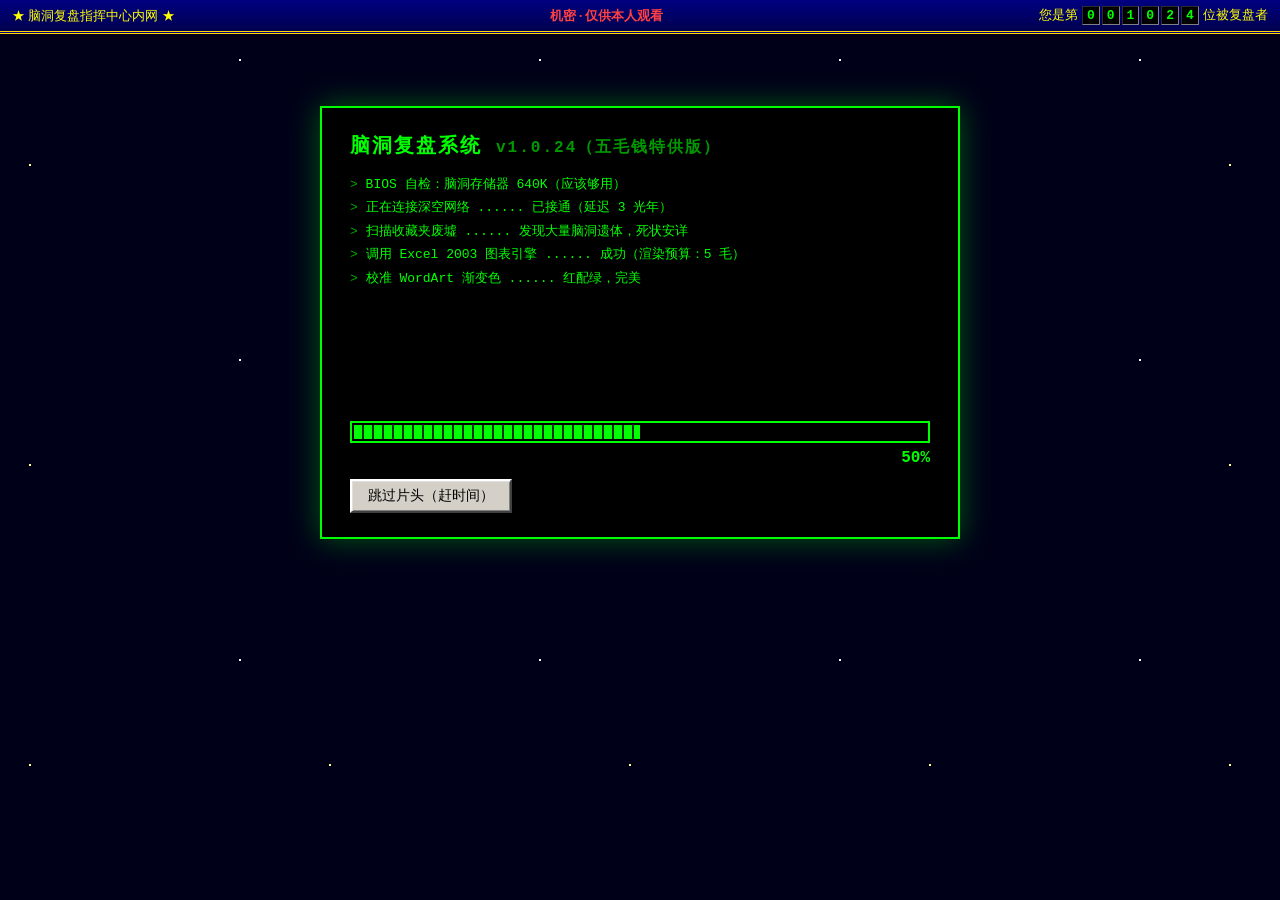
<file: index.html>
<!DOCTYPE html>
<html lang="zh-CN">
<head>
<meta charset="UTF-8">
<meta name="viewport" content="width=device-width, initial-scale=1.0">
<title>脑洞复盘指挥中心【严肃复盘 请勿笑场】</title>
<link rel="icon" href="data:image/svg+xml,<svg xmlns='http://www.w3.org/2000/svg' viewBox='0 0 100 100'><text y='.9em' font-size='90'>🧠</text></svg>">
<link rel="stylesheet" href="css/style.css">
</head>
<body>

<!-- 顶部装饰条 -->
<div class="topbar">
  <span>★ 脑洞复盘指挥中心内网 ★</span>
  <span class="blink">机密 · 仅供本人观看</span>
  <span>您是第 <b class="digit">0</b><b class="digit">0</b><b class="digit">1</b><b class="digit">0</b><b class="digit">2</b><b class="digit">4</b> 位被复盘者</span>
</div>

<!-- ========== 画面一：假正经 Loading ========== -->
<section id="screen-loading" class="screen active">
  <div class="loadbox">
    <div class="load-title">脑洞复盘系统 <span class="dim">v1.0.24（五毛钱特供版）</span></div>
    <div id="load-log" class="load-log"></div>
    <div class="loadbar"><i id="loadbar-fill"></i></div>
    <div id="load-pct" class="load-pct">0%</div>
    <button id="btn-enter" class="btn98 btn-big hidden">进 入 复 盘（严肃）</button>
    <button id="btn-skip" class="btn98 btn-skip">跳过片头（赶时间）</button>
  </div>
</section>

<!-- ========== 画面二：登记窗口（Win2003 风） ========== -->
<section id="screen-form" class="screen">
  <div class="window98">
    <div class="win-title">
      <span>脑洞复盘登记表.exe — 组织已经掌握你的收藏夹</span>
      <span class="win-btns"><i>▁</i><i>□</i><i>✕</i></span>
    </div>
    <div class="win-body">
      <p class="form-tip">请如实填写。隐瞒脑洞死亡事实的，从严处理（并不会）。</p>
      <div class="field">
        <label>姓　名：</label>
        <input id="in-nick" class="in98" maxlength="12" placeholder="请输入昵称（反正也没人看）">
      </div>
      <div id="questions"></div>
      <div id="form-warn" class="form-warn hidden"></div>
      <div class="form-actions">
        <button id="btn-start" class="btn98 btn-big">提交并启动复盘程序</button>
      </div>
      <p class="form-note">※ 提交即代表你承认收藏夹里那 400 多个脑洞「改天再看」。</p>
    </div>
  </div>
</section>

<!-- ========== 画面三：复盘报告（7 页） ========== -->
<section id="screen-report" class="screen">
  <div id="report-pages">

    <!-- 第1页 封面（红头文件） -->
    <div class="page paper">
      <div class="redhead">脑洞复盘指挥中心文件</div>
      <div class="docno">脑复字〔2026〕第 1024 号</div>
      <hr class="redline">
      <h1 class="cover-title">关于 <span data-nick></span> 同志<br>脑洞大规模死亡事件的<br>复 盘 报 告</h1>
      <div class="cover-meta">
        <p>主　送：<span data-nick></span> 同志本人及其收藏夹</p>
        <p>抄　送：各大 flag 遗址、各「改天一定」案卷保管处</p>
        <p>密　级：机密 · 看完必须假装反思</p>
      </div>
      <p class="cover-body">经查，你名下收藏夹内发现大量脑洞遗体，死状安详，现场无任何抢救痕迹。为严肃纪律、端正收藏态度，特开展本次复盘。请你摆正心态，逐页阅读，并在阅读过程中保持沉重（五毛钱特效将帮助你保持）。</p>
      <div class="cover-sign">
        <canvas id="stamp-cover" width="200" height="200" class="stamp"></canvas>
        <p>脑洞复盘指挥中心</p>
        <p id="cover-date"></p>
      </div>
      <div class="sparkle s1">✨</div>
      <div class="sparkle s2">✨</div>
    </div>

    <!-- 第2页 航天监控大屏 -->
    <div class="page page-screen">
      <div class="ms-wrap">
        <div class="ms-head">
          <div class="ms-logo">▲ 脑洞航天局 · 任务控制中心</div>
          <div class="ms-clock">MCT <span id="ms-clock">--:--:--</span></div>
          <div class="ms-head-right">
            <span class="ms-online"><i class="ms-lamp g"></i>系统在线（假装）</span>
            <button id="sw-crt" class="rocker" title="切换监控画质"><i></i>CRT 画质</button>
          </div>
        </div>

        <div class="ms-grid">
          <div class="panel p-rate">
            <div class="p-title">脑洞存活率 · 实时监测</div>
            <div class="big-rate"><span id="ms-rate">0.00</span><small>%</small></div>
            <div class="p-sub blink">▼ 持续下跌中，抢救意义不大</div>
          </div>
          <div class="panel p-counts">
            <div class="p-title">在轨 / 失联统计</div>
            <div class="count-row"><span>累计发射（收藏）</span><b id="ms-collect">-</b></div>
            <div class="count-row"><span>在轨（存活）</span><b id="ms-alive" class="cg">-</b></div>
            <div class="count-row"><span>已失联</span><b id="ms-lost" class="cr">-</b></div>
            <div class="count-row"><span>抢救成功</span><b class="cr">0</b></div>
          </div>
          <div class="panel p-alert" id="panel-alert" title="点击查看通缉令">
            <div class="p-title">实时告警 · 脑洞失联播报</div>
            <ul id="ms-alerts" class="ms-alerts"></ul>
          </div>
          <div class="panel p-wall">
            <div class="p-title">脑洞状态灯墙（点击红灯查看墓志铭）</div>
            <div id="ms-wall" class="ms-wall"></div>
            <div class="wall-legend">
              <span><i class="ms-lamp g"></i>在轨</span>
              <span><i class="ms-lamp r"></i>失联</span>
              <span><i class="ms-lamp y"></i>抢救中（并没有）</span>
            </div>
          </div>
          <div class="panel p-trend">
            <div class="p-title">存活率走势 · 实时（没救）</div>
            <canvas id="ms-trend" width="460" height="180"></canvas>
          </div>
          <div class="panel p-gauge">
            <div class="p-title">收藏欲望指数</div>
            <canvas id="ms-gauge" width="240" height="170"></canvas>
          </div>
          <div class="panel p-health" id="panel-health" title="点击调取体检报告">
            <div class="p-title">宇航员健康监测 <span class="dim">（机密）</span></div>
            <div class="health-row">脑洞体温 <b class="cr">0℃</b></div>
            <div class="health-row">执行心率 <b class="cr">3 次/年</b></div>
            <div class="health-row">收藏血压 <b class="cg">98/98</b></div>
            <div class="p-sub">※ 点击面板调阅完整体检报告（需权限，其实不需要）</div>
          </div>
        </div>

        <div class="ms-foot">
          <span>深空网络延迟：3 光年（正常）</span>
          <span>特效预算剩余：¥0.50</span>
          <span>值班操作员：<span data-nick></span></span>
          <span class="blink cr">WARNING：本中心 24 小时无人值守</span>
        </div>
      </div>
    </div>

    <!-- 第3页 数据总览 -->
    <div class="page paper">
      <div class="page-head"><span class="wordart">数 据 总 览</span></div>
      <div class="stat-grid">
        <div class="stat">累计收藏脑洞<b id="st-collect">-</b>个</div>
        <div class="stat">实际开工<b id="st-started">-</b>个</div>
        <div class="stat">目前存活<b id="st-alive">-</b>个</div>
        <div class="stat">脑洞存活率<b id="st-rate">-</b>%</div>
        <div class="stat">最早文物距今<b id="st-days">-</b>天</div>
        <div class="stat">「改天」使用次数<b id="st-gaitian">-</b>次</div>
      </div>
      <div class="excel-caption">Microsoft Excel - 脑洞生命周期.xls <span class="dim">（兼容模式）</span></div>
      <div class="excel-frame"><canvas id="chart-life" width="520" height="340"></canvas></div>
      <p class="caption">图 1　脑洞生命周期漏斗（Excel 2003 渲染引擎 · 斥资五毛）</p>
      <p class="comment">点评：漏斗下端收窄明显，符合「收藏即终点」的普遍规律。</p>
      <div class="excel-caption">Microsoft Excel - 脑洞成分分析.xls <span class="dim">（兼容模式）</span></div>
      <div class="excel-frame"><canvas id="chart-radar" width="520" height="360"></canvas></div>
      <p class="caption">图 1-2　脑洞成分雷达图（五角星限定 · 执行力那一格小得可怜）</p>
    </div>

    <!-- 第3页 死因分析 -->
    <div class="page paper">
      <div class="page-head"><span class="wordart">死 因 分 析</span></div>
      <div class="excel-caption">Microsoft Excel - 脑洞死因鉴定.xls <span class="dim">（兼容模式）</span></div>
      <div class="excel-frame"><canvas id="chart-cause" width="560" height="340"></canvas></div>
      <p class="caption">图 2　脑洞死因构成（3D 饼图 · 饼是立体的，态度是端正的）</p>
      <div class="verdict">
        <div class="verdict-title">死 因 鉴 定 书</div>
        <p>编　　号：脑鉴〔2026〕第 <span id="vd-no"></span> 号</p>
        <p>被鉴定人：<span data-nick></span> 同志</p>
        <p>主 死 因：<span id="vd-main"></span></p>
        <p>收藏心态：<span id="vd-mind"></span></p>
        <p>最久文物：<span id="vd-relic"></span></p>
        <p class="verdict-end">鉴定结论：<b>死 得 不 冤 。</b></p>
        <canvas id="stamp-verdict" width="160" height="160" class="stamp stamp-sm"></canvas>
      </div>
    </div>

    <!-- 第4页 病程回顾 -->
    <div class="page paper">
      <div class="page-head"><span class="wordart">病 程 回 顾</span></div>
      <marquee class="mq" scrollamount="6" id="mq-timeline"></marquee>
      <table class="tbl" id="tbl-timeline">
        <thead><tr><th>时间</th><th>事件</th><th>备注</th><th>状态</th></tr></thead>
        <tbody></tbody>
      </table>
      <div class="sick-row">
        <div class="rescue">
          抢 救 记 录 ：<b class="blink red">无。（一次都没有）</b>
        </div>
        <div class="lastwords-box">
          <div class="lw-title">脑洞生前留言</div>
          <marquee direction="up" height="96" scrollamount="2" class="lw">
            「等我火了你就知道了」<br><br>「这个真的有用」<br><br>「先马，周末必看」<br><br>「这次不一样」<br><br>「我不怪你」
          </marquee>
        </div>
      </div>
      <p class="comment">点评：病程发展平稳，从「这次一定」到「下次再说」，全程无反抗。</p>
    </div>

    <!-- 第5页 横向对比 -->
    <div class="page paper">
      <div class="page-head"><span class="wordart">横 向 对 比</span></div>
      <div class="excel-caption">Microsoft Excel - 全国脑洞普查数据.xls <span class="dim">（兼容模式）</span></div>
      <div class="excel-frame"><canvas id="chart-vs" width="520" height="340"></canvas></div>
      <p class="caption">图 3　收藏数量对比（单位：个 / 全国数据来源：指挥中心拍脑袋办公室）</p>
      <div class="vs-text" id="vs-text"></div>
    </div>

    <!-- 第6页 复盘结论 -->
    <div class="page paper page-concl">
      <div class="page-head"><span class="wordart">复 盘 结 论</span></div>
      <div class="concl">
        <p>一、经全面复盘，<span data-nick></span> 同志的脑洞死因高度一致：<b>死于被收藏得太好</b>。收藏动作完成的一刻，脑洞同时失去了被实现的机会。</p>
        <p>二、收藏夹不是陵园，flag 不是装饰品，「改天」不是历法单位。</p>
        <p>三、综合评定：<span data-nick></span> 同志荣获 <b id="concl-persona" class="red"></b> 称号。</p>
      </div>
      <div class="mbti-card">
        <div class="m-title">收 藏 家 M B T I 鉴 定</div>
        <div class="mbti-code" id="mbti-code">----</div>
        <div class="mbti-desc" id="mbti-desc"></div>
      </div>
      <div class="measures">
        <div class="m-title">整 改 措 施</div>
        <ol id="ol-measures"></ol>
      </div>
      <div class="go-award">
        <button id="btn-go-award" class="btn98 btn-big">前 往 领 奖（金光闪闪）</button>
      </div>
    </div>

    <!-- 第7页 奖状 -->
    <div class="page paper award-page">
      <div class="page-head"><span class="wordart rainbow">颁 奖 现 场</span></div>
      <marquee class="mq" scrollamount="5">★ 锣鼓喧天 鞭炮齐鸣 红旗招展 人山人海（以上均为五毛钱特效）★</marquee>
      <canvas id="award-canvas" width="960" height="680" class="award-canvas"></canvas>
      <div class="award-actions">
        <button id="btn-download" class="btn98 btn-big">下载奖状 PNG</button>
        <button id="btn-copy" class="btn98 btn-big">复制分享文案</button>
        <button id="btn-restart" class="btn98 btn-big">重新复盘（换个昵称再来）</button>
      </div>
      <p class="form-note">※ 手机端建议点「下载奖状 PNG」；若浏览器只在新页面打开图片，可长按该图片保存。本奖状由五毛钱特效渲染引擎倾力打造，不作报销凭证。</p>
    </div>

  </div>

  <!-- 翻页导航 -->
  <div class="navbar">
    <button id="btn-prev" class="btn98">◀ 上一页</button>
    <span id="page-ind" class="page-ind">1 / 7</span>
    <button id="btn-next" class="btn98">下一页 ▶</button>
  </div>
</section>

<!-- 底部跑马灯 -->
<footer id="foot-wrap" class="hidden">
  <marquee id="foot-jokes" scrollamount="4"></marquee>
  <div class="rainbow-bar"></div>
  <div class="foot-note">本站最佳浏览环境：IE 6.0 · 1024×768 · 拨号上网 ｜ 脑洞复盘指挥中心 荣誉出品</div>
</footer>

<!-- CRT 画质层（默认关闭，拨杆开启） -->
<div id="crt-layer" class="hidden"></div>

<!-- ========== 隐藏控制台（Konami / 连击 Logo 召唤） ========== -->
<div id="console-mask" class="egg-mask hidden">
  <div class="window98 console-win">
    <div class="win-title">
      <span>隐藏控制台.exe — 你怎么找到这的？！</span>
      <span class="win-btns"><i>▁</i><i>□</i><i id="console-x">✕</i></span>
    </div>
    <div class="win-body">
      <p class="form-tip">机密模块一览。组织不承认本窗口的存在。</p>
      <div class="console-btns">
        <button class="btn98" data-egg="health">🩺 脑洞体检报告单</button>
        <button class="btn98" data-egg="wanted">🚨 通缉令：下一个脑洞</button>
        <button class="btn98" data-egg="rpg">⚔ RPG 角色面板</button>
      </div>
      <div class="console-toggles">
        <button id="sw-crt2" class="rocker"><i></i>CRT 画质</button>
        <button id="sw-sfx" class="rocker on"><i></i>音效</button>
      </div>
      <p class="form-note">※ 本控制台由 Konami 秘籍赞助播出（↑↑↓↓←→←→BA）。</p>
    </div>
  </div>
</div>

<!-- ========== 彩蛋一：体检报告单 ========== -->
<div id="egg-health" class="egg-mask hidden">
  <div class="paper egg-paper">
    <div class="page-head"><span class="wordart">体 检 报 告</span></div>
    <p class="egg-meta">姓　名：<span data-nick></span>　　性　别：不详　　收藏龄：<span id="hl-days">-</span> 天</p>
    <table class="tbl" id="tbl-health">
      <thead><tr><th>检查项目</th><th>结果</th><th>参考值</th><th>提示</th></tr></thead>
      <tbody></tbody>
    </table>
    <div class="verdict">
      <div class="verdict-title">医 嘱</div>
      <ol id="hl-advice" class="hl-advice"></ol>
      <p class="verdict-end">医师签名：<b id="hl-doctor"></b></p>
      <canvas id="stamp-health" width="140" height="140" class="stamp stamp-sm"></canvas>
    </div>
    <div class="egg-close"><button class="btn98 btn-big" data-close>关 闭（已阅，改天再治）</button></div>
  </div>
</div>

<!-- ========== 彩蛋二：通缉令 ========== -->
<div id="egg-wanted" class="egg-mask hidden">
  <div class="paper egg-paper wanted-paper">
    <div class="wanted-title">通 缉 令</div>
    <div class="wanted-photo">
      <div class="wanted-face">？</div>
      <p>嫌犯画像（目击者称：每次长得都不一样）</p>
    </div>
    <div class="wanted-body">
      <p>姓　　名：<b id="wt-name"></b></p>
      <p>体貌特征：<span id="wt-features"></span></p>
      <p>所犯罪行：<span id="wt-crime"></span></p>
      <p>悬赏金额：<b class="red" id="wt-reward"></b></p>
      <p>举报电话：<span id="wt-phone"></span></p>
      <p class="wanted-note">⚠ 警告：该嫌犯正试图接近你，惯用话术「这次不一样」。请勿轻信，请勿收藏。</p>
    </div>
    <canvas id="stamp-wanted" width="150" height="150" class="stamp"></canvas>
    <div class="egg-close"><button class="btn98 btn-big" data-close>关 闭（已加强戒备）</button></div>
  </div>
</div>

<!-- ========== 彩蛋三：RPG 角色面板 ========== -->
<div id="egg-rpg" class="egg-mask hidden">
  <div class="rpg-win">
    <div class="rpg-head">✦ 角色面板 · <span data-nick></span> ✦</div>
    <div class="rpg-body">
      <div class="rpg-left">
        <div class="rpg-avatar">🧠</div>
        <p>职　业：<b id="rpg-job"></b></p>
        <p>等　级：LV.99（收藏年限堆的）</p>
        <p>状　态：<span id="rpg-status"></span></p>
      </div>
      <div class="rpg-right">
        <div class="rpg-bar-row">HP（执行力）
          <div class="rpg-bar hp"><i id="rpg-hp"></i></div><span id="rpg-hp-t"></span>
        </div>
        <div class="rpg-bar-row">MP（收藏欲）
          <div class="rpg-bar mp"><i id="rpg-mp"></i></div><span id="rpg-mp-t"></span>
        </div>
        <div class="rpg-sec">技 能</div>
        <ul id="rpg-skills" class="rpg-list"></ul>
        <div class="rpg-sec">装 备</div>
        <ul id="rpg-equips" class="rpg-list"></ul>
      </div>
    </div>
    <div class="egg-close"><button class="btn98 btn-big" data-close>退出游戏（并不）</button></div>
  </div>
</div>

<script src="js/data.js"></script>
<script src="js/main.js"></script>
<script src="js/easter.js"></script>
</body>
</html>
</file>
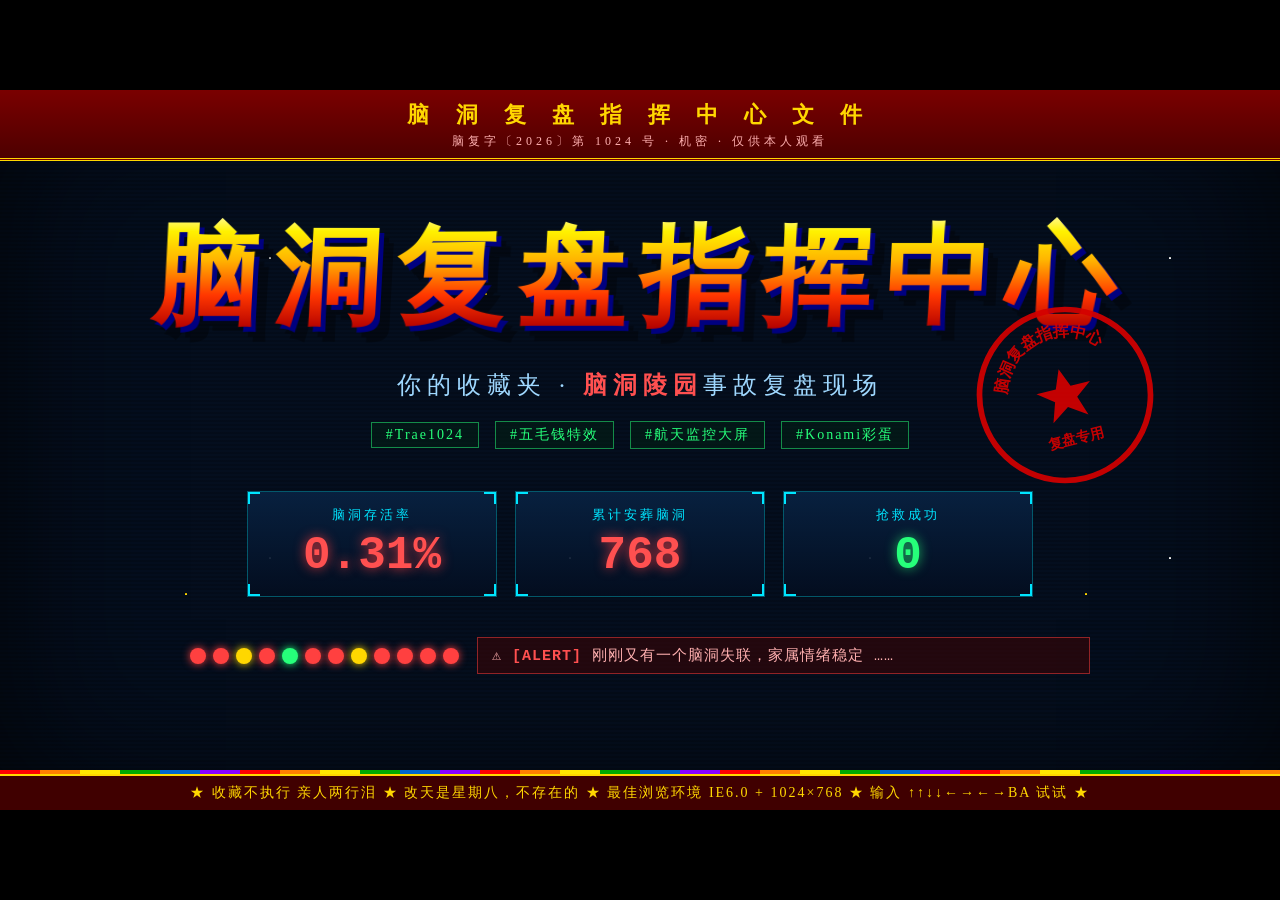
<file: tools/cover.html>
<!DOCTYPE html>
<html lang="zh-CN">
<head>
<meta charset="UTF-8">
<style>
  * { margin: 0; padding: 0; box-sizing: border-box; }
  html, body { width: 100%; height: 100%; overflow: hidden; background: #000; }
  #stage {
    width: 1280px; height: 720px; overflow: hidden;
    transform-origin: top left; position: relative;
    font-family: "SimSun", "宋体", serif;
    background: #040e1e;
    background-image:
      radial-gradient(1px 1px at 18% 22%, #fff 50%, transparent 50%),
      radial-gradient(1.5px 1.5px at 62% 68%, #ffd700 50%, transparent 50%),
      radial-gradient(1px 1px at 82% 16%, #fff 50%, transparent 50%),
      radial-gradient(1px 1px at 34% 82%, #7cffb2 50%, transparent 50%),
      radial-gradient(1.5px 1.5px at 90% 56%, #fff 50%, transparent 50%),
      radial-gradient(1px 1px at 8% 58%, #ff8 50%, transparent 50%),
      radial-gradient(1px 1px at 48% 8%, #fff 50%, transparent 50%);
    background-size: 300px 300px;
    color: #bfe9ff;
  }
  /* CRT 扫描线 */
  #stage::after {
    content: ""; position: absolute; inset: 0; pointer-events: none;
    background: repeating-linear-gradient(0deg, rgba(0,0,0,.18) 0 2px, transparent 2px 4px);
  }
  #stage::before {
    content: ""; position: absolute; inset: 0; pointer-events: none;
    box-shadow: inset 0 0 160px rgba(0,0,0,.8);
  }

  /* 顶部红头 */
  .red-band {
    background: linear-gradient(180deg, #7a0000, #4d0000);
    border-bottom: 3px double #ffd700;
    text-align: center; padding: 10px 0 8px;
    position: relative; z-index: 2;
  }
  .red-band h1 {
    color: #ffd700; font-family: "SimHei", "黑体", sans-serif;
    font-size: 22px; letter-spacing: 10px; font-weight: bold;
  }
  .red-band p { color: #ffb0b0; font-size: 12px; letter-spacing: 4px; margin-top: 3px; }

  /* 中央标题区 */
  .center { position: relative; z-index: 2; text-align: center; padding-top: 44px; }
  .wordart {
    display: inline-block; font-family: "SimHei", "黑体", sans-serif;
    font-weight: 900; font-size: 108px; letter-spacing: 14px;
    background: linear-gradient(180deg, #fff 0%, #fff200 18%, #ffb300 38%, #ff3600 62%, #b20000 85%, #5c0000 100%);
    -webkit-background-clip: text; background-clip: text;
    color: transparent;
    filter: drop-shadow(5px 5px 0 #000080) drop-shadow(10px 10px 0 rgba(0,0,0,.35));
    transform: skew(-3deg);
  }
  .subtitle {
    margin-top: 18px; font-size: 24px; color: #9fd8ff; letter-spacing: 6px;
  }
  .subtitle b { color: #ff5050; }
  .tagrow { margin-top: 20px; }
  .tag {
    display: inline-block; font-size: 14px; color: #26ff7a;
    border: 1px solid rgba(38,255,122,.5); padding: 4px 14px; margin: 0 6px;
    background: rgba(3, 30, 20, .6); letter-spacing: 2px;
  }

  /* 大屏指标条 */
  .panels {
    position: relative; z-index: 2;
    display: flex; justify-content: center; gap: 18px; margin-top: 42px;
  }
  .panel {
    width: 250px; padding: 14px 18px; text-align: center;
    border: 1px solid rgba(0, 229, 255, .35);
    background:
      linear-gradient(to right, #00e5ff 2px, transparent 2px) 0 0 / 12px 12px,
      linear-gradient(to bottom, #00e5ff 2px, transparent 2px) 0 0 / 12px 12px,
      linear-gradient(to left, #00e5ff 2px, transparent 2px) 100% 0 / 12px 12px,
      linear-gradient(to bottom, #00e5ff 2px, transparent 2px) 100% 0 / 12px 12px,
      linear-gradient(to right, #00e5ff 2px, transparent 2px) 0 100% / 12px 12px,
      linear-gradient(to top, #00e5ff 2px, transparent 2px) 0 100% / 12px 12px,
      linear-gradient(to left, #00e5ff 2px, transparent 2px) 100% 100% / 12px 12px,
      linear-gradient(to top, #00e5ff 2px, transparent 2px) 100% 100% / 12px 12px,
      linear-gradient(180deg, rgba(8,34,66,.92), rgba(3,13,31,.92));
    background-repeat: no-repeat;
  }
  .panel .k { font-size: 13px; color: #00e5ff; letter-spacing: 3px; }
  .panel .v {
    font-family: "Courier New", monospace; font-weight: bold; font-size: 46px;
    margin-top: 6px; text-shadow: 0 0 12px rgba(255,60,60,.8);
  }
  .v.red { color: #ff5050; } .v.green { color: #26ff7a; text-shadow: 0 0 12px rgba(38,255,122,.7); }

  /* 灯墙 + 告警条 */
  .strip {
    position: relative; z-index: 2; margin: 40px auto 0; width: 900px;
    display: flex; align-items: center; gap: 18px;
  }
  .lamps { display: flex; gap: 7px; }
  .lamp { width: 16px; height: 16px; border-radius: 50%; background: #ff4040; box-shadow: 0 0 8px #ff4040; }
  .lamp.g { background: #26ff7a; box-shadow: 0 0 8px #26ff7a; }
  .lamp.y { background: #ffd700; box-shadow: 0 0 8px #ffd700; }
  .alert {
    flex: 1; border: 1px solid rgba(255,64,64,.5); background: rgba(60, 4, 4, .55);
    color: #ffb0b0; font-size: 15px; padding: 8px 14px; letter-spacing: 1px;
    font-family: "Courier New", "SimSun", monospace;
  }
  .alert b { color: #ff5050; }

  /* 公章 */
  .stamp {
    position: absolute; right: 120px; top: 210px; z-index: 3;
    width: 190px; height: 190px; transform: rotate(-14deg); opacity: .92;
  }

  /* 底部跑马灯 */
  .mq-band {
    position: absolute; left: 0; right: 0; bottom: 0; z-index: 2;
    background: #400000; color: #ffd700; font-size: 14px; letter-spacing: 2px;
    border-top: 2px solid #ffd700; padding: 8px 0; text-align: center;
  }
  .rainbow {
    position: absolute; left: 0; right: 0; bottom: 34px; height: 6px; z-index: 2;
    background: repeating-linear-gradient(90deg, #f00 0 40px, #ff8000 40px 80px, #ffe600 80px 120px, #0a0 120px 160px, #06c 160px 200px, #80f 200px 240px);
  }
</style>
</head>
<body>
<div id="stage">
  <div class="red-band">
    <h1>脑 洞 复 盘 指 挥 中 心 文 件</h1>
    <p>脑复字〔2026〕第 1024 号 · 机密 · 仅供本人观看</p>
  </div>

  <div class="center">
    <div class="wordart">脑洞复盘指挥中心</div>
    <div class="subtitle">你的收藏夹 · <b>脑洞陵园</b>事故复盘现场</div>
    <div class="tagrow">
      <span class="tag">#Trae1024</span>
      <span class="tag">#五毛钱特效</span>
      <span class="tag">#航天监控大屏</span>
      <span class="tag">#Konami彩蛋</span>
    </div>
  </div>

  <div class="panels">
    <div class="panel"><div class="k">脑洞存活率</div><div class="v red">0.31%</div></div>
    <div class="panel"><div class="k">累计安葬脑洞</div><div class="v red">768</div></div>
    <div class="panel"><div class="k">抢救成功</div><div class="v green">0</div></div>
  </div>

  <div class="strip">
    <div class="lamps">
      <span class="lamp"></span><span class="lamp"></span><span class="lamp y"></span>
      <span class="lamp"></span><span class="lamp g"></span><span class="lamp"></span>
      <span class="lamp"></span><span class="lamp y"></span><span class="lamp"></span>
      <span class="lamp"></span><span class="lamp"></span><span class="lamp"></span>
    </div>
    <div class="alert">⚠ <b>[ALERT]</b> 刚刚又有一个脑洞失联，家属情绪稳定 ……</div>
  </div>

  <svg class="stamp" viewBox="0 0 200 200">
    <circle cx="100" cy="100" r="90" fill="none" stroke="#d40000" stroke-width="6"/>
    <polygon fill="#d40000" points="100,72 108,92 129,92 112,105 119,126 100,113 81,126 88,105 71,92 92,92"/>
    <text fill="#d40000" font-size="17" font-weight="bold" font-family="SimSun">
      <textPath href="#stamparc" startOffset="4%">脑洞复盘指挥中心</textPath>
    </text>
    <defs><path id="stamparc" d="M 100 100 m -62 0 a 62 62 0 1 1 124 0 a 62 62 0 1 1 -124 0"/></defs>
    <text x="100" y="152" fill="#d40000" font-size="15" font-weight="bold" text-anchor="middle" font-family="SimSun">复盘专用</text>
  </svg>

  <div class="rainbow"></div>
  <div class="mq-band">★ 收藏不执行 亲人两行泪 ★ 改天是星期八，不存在的 ★ 最佳浏览环境 IE6.0 + 1024×768 ★ 输入 ↑↑↓↓←→←→BA 试试 ★</div>
</div>
<script>
  // 让 1280×720 舞台始终完整填满任意视口
  function fit() {
    const s = Math.min(innerWidth / 1280, innerHeight / 720);
    const stage = document.getElementById('stage');
    stage.style.transform = 'scale(' + s + ')';
    stage.style.marginLeft = Math.max(0, (innerWidth - 1280 * s) / 2) + 'px';
    stage.style.marginTop = Math.max(0, (innerHeight - 720 * s) / 2) + 'px';
  }
  fit(); addEventListener('resize', fit);
</script>
</body>
</html>
</file>
<file: css/style.css>
/* ============================================================
   脑洞复盘指挥中心 · 五毛钱特效渲染引擎
   ============================================================ */
* { margin: 0; padding: 0; box-sizing: border-box; }

html { scrollbar-color: #d4d0c8 #000018; }

body {
  font-family: "SimSun", "宋体", serif;
  background: #000018;
  background-image:
    radial-gradient(1px 1px at 20% 30%, #fff 50%, transparent 50%),
    radial-gradient(1px 1px at 60% 70%, #ffd700 50%, transparent 50%),
    radial-gradient(1.5px 1.5px at 80% 20%, #fff 50%, transparent 50%),
    radial-gradient(1px 1px at 35% 80%, #7cffb2 50%, transparent 50%),
    radial-gradient(1px 1px at 90% 60%, #fff 50%, transparent 50%),
    radial-gradient(1.5px 1.5px at 10% 55%, #ff8 50%, transparent 50%);
  background-size: 300px 300px;
  color: #111;
  min-height: 100vh;
  padding-bottom: 90px;
  cursor: crosshair;
  overflow-x: hidden;
}

.hidden { display: none !important; }
.dim { opacity: .6; font-size: .8em; }
.red { color: #c00000; }

/* ---------- 屏幕切换 ---------- */
.screen { display: none; animation: pageIn .5s ease; }
.screen.active { display: block; }
@keyframes pageIn {
  from { opacity: 0; transform: translateY(16px); }
  to   { opacity: 1; transform: none; }
}

/* ---------- 顶部装饰条 ---------- */
.topbar {
  background: linear-gradient(180deg, #000080, #000050);
  color: #ffff00;
  font-size: 13px;
  padding: 6px 12px;
  display: flex; justify-content: space-between; align-items: center;
  flex-wrap: wrap; gap: 4px;
  border-bottom: 3px double #ffd700;
}
.digit {
  display: inline-block; background: #000; color: #00ff00;
  font-family: "Courier New", monospace; font-weight: bold;
  padding: 1px 4px; margin: 0 1px; border: 1px inset #808080;
}

/* ---------- 闪烁 ---------- */
.blink { animation: blink 1s steps(2) infinite; color: #ff4040; font-weight: bold; }
@keyframes blink { 50% { opacity: 0; } }

/* ---------- 假正经 Loading ---------- */
#screen-loading { padding: 8vh 5vw; }
.loadbox {
  max-width: 640px; margin: 0 auto;
  background: #000; border: 2px solid #00ff00;
  padding: 24px 28px; box-shadow: 0 0 30px rgba(0,255,0,.35);
  font-family: "Courier New", monospace; color: #00ff00;
}
.load-title { font-size: 20px; font-weight: bold; margin-bottom: 14px; letter-spacing: 2px; }
.load-log { height: 232px; overflow-y: auto; font-size: 13px; line-height: 1.8; white-space: pre-wrap; }
.load-log div::before { content: "> "; color: #0a0; }
.loadbar {
  margin-top: 16px; height: 22px; border: 2px solid #00ff00; padding: 2px;
}
.loadbar i {
  display: block; height: 100%; width: 0%;
  background: repeating-linear-gradient(90deg, #00ff00 0 8px, #003300 8px 10px);
  transition: width .18s linear;
}
.load-pct { text-align: right; margin-top: 6px; font-weight: bold; }
.btn-skip { margin-top: 12px; font-size: 12px; }

/* ---------- Win98/2003 控件 ---------- */
.btn98 {
  font-family: Tahoma, "宋体", sans-serif; font-size: 14px;
  padding: 6px 16px; background: #d4d0c8; color: #000;
  border: 2px solid; border-color: #fff #404040 #404040 #fff;
  box-shadow: inset 1px 1px 0 #dfdfdf, inset -1px -1px 0 #808080;
  cursor: pointer; user-select: none;
}
.btn98:active {
  border-color: #404040 #fff #fff #404040;
  box-shadow: inset 1px 1px 0 #808080;
}
.btn98:disabled { color: #808080; text-shadow: 1px 1px 0 #fff; cursor: default; }
.btn-big { font-size: 17px; padding: 10px 26px; font-weight: bold; }

.in98 {
  font: 16px "SimSun", serif; padding: 6px 8px; width: 280px; max-width: 100%;
  background: #fff; border: 2px solid; border-color: #808080 #fff #fff #808080;
  box-shadow: inset 1px 1px 0 #404040;
}

.window98 {
  max-width: 720px; margin: 5vh auto; background: #d4d0c8;
  border: 2px solid; border-color: #fff #404040 #404040 #fff;
  box-shadow: 3px 3px 0 rgba(0,0,0,.5);
}
.win-title {
  background: linear-gradient(90deg, #000080, #1084d0);
  color: #fff; font: bold 14px Tahoma, "宋体"; padding: 5px 8px;
  display: flex; justify-content: space-between; align-items: center;
}
.win-btns i {
  font-style: normal; display: inline-block; width: 18px; height: 16px;
  background: #d4d0c8; color: #000; text-align: center; font-size: 11px;
  border: 1px solid; border-color: #fff #404040 #404040 #fff; margin-left: 2px;
}
.win-body { padding: 20px 26px 26px; }
.form-tip { margin-bottom: 16px; font-size: 15px; }
.field { margin-bottom: 18px; display: flex; align-items: center; gap: 8px; flex-wrap: wrap; }
.field label { font-weight: bold; }

.q-block { margin-bottom: 16px; border: 2px solid; border-color: #808080 #fff #fff #808080; background: #f5f2e4; padding: 12px 14px; }
.q-title { font-weight: bold; margin-bottom: 8px; }
.q-opt { display: block; padding: 4px 2px; font-size: 15px; cursor: pointer; }
.q-opt:hover { background: #000080; color: #fff; }
.q-opt input { margin-right: 6px; accent-color: #000080; }

.form-warn { color: #c00000; font-weight: bold; margin-bottom: 12px; animation: shake .3s; }
@keyframes shake { 25% { transform: translateX(-6px); } 75% { transform: translateX(6px); } }
.form-actions { text-align: center; margin-top: 8px; }
.form-note { margin-top: 14px; font-size: 12px; color: #555; }

/* ---------- 报告纸张 ---------- */
.paper {
  max-width: 860px; margin: 28px auto; background: #fffdf5;
  border: 1px solid #999; box-shadow: 5px 5px 0 rgba(0,0,0,.45);
  padding: 44px 52px; line-height: 2; position: relative;
  font-size: 16px;
}
.page-head { text-align: center; margin-bottom: 24px; }

/* ---------- WordArt ---------- */
.wordart {
  display: inline-block; font-family: "SimHei", "黑体", sans-serif;
  font-weight: 900; font-size: clamp(34px, 7vw, 58px); letter-spacing: 6px;
  background: linear-gradient(180deg, #fff 0%, #fff200 18%, #ffb300 38%, #ff3600 62%, #b20000 85%, #5c0000 100%);
  -webkit-background-clip: text; background-clip: text;
  color: transparent; -webkit-text-fill-color: transparent;
  -webkit-text-stroke: 1px #3d0000;
  filter: drop-shadow(3px 3px 0 #000080) drop-shadow(7px 7px 0 rgba(0,0,0,.25));
  transform: skew(-4deg);
}
.wordart.rainbow {
  background: linear-gradient(90deg, #f00, #ff8000, #ffe600, #0a0, #06c, #80f);
  -webkit-background-clip: text; background-clip: text;
  -webkit-text-stroke: 1px #000;
  animation: hue 3s linear infinite;
}
@keyframes hue { to { filter: hue-rotate(360deg) drop-shadow(3px 3px 0 #000080); } }

/* ---------- 红头文件封面 ---------- */
.redhead {
  color: #d40000; font-family: "SimHei", "黑体", sans-serif; font-weight: bold;
  font-size: clamp(26px, 5.5vw, 42px); letter-spacing: 8px; text-align: center;
}
.docno { text-align: center; font-size: 15px; margin-top: 8px; letter-spacing: 2px; }
.redline { border: none; border-top: 4px solid #d40000; margin: 10px 0 30px; }
.cover-title {
  text-align: center; font-family: "SimHei", "黑体", sans-serif;
  font-size: clamp(22px, 4vw, 30px); line-height: 2; margin: 24px 0;
}
.cover-meta { border-top: 1px dashed #999; border-bottom: 1px dashed #999; padding: 10px 4px; margin-bottom: 18px; }
.cover-body { text-indent: 2em; }
.cover-sign { text-align: right; margin-top: 30px; position: relative; padding-right: 30px; }
.stamp { position: absolute; right: 40px; top: -70px; width: 150px; height: 150px; opacity: .92; transform: rotate(-8deg); pointer-events: none; }
.stamp-sm { right: 10px; top: -46px; width: 120px; height: 120px; }
.sparkle { position: absolute; font-size: 30px; animation: blink 1.2s steps(2) infinite; }
.sparkle.s1 { top: 18px; left: 22px; }
.sparkle.s2 { top: 60px; right: 30px; animation-delay: .5s; }

/* ---------- 数据 / 图表 ---------- */
.stat-grid {
  display: grid; grid-template-columns: repeat(3, 1fr); gap: 10px; margin-bottom: 20px;
}
.stat {
  border: 2px solid; border-color: #808080 #fff #fff #808080;
  background: #f5f2e4; padding: 10px 6px; text-align: center; font-size: 14px;
}
.stat b { display: block; font-family: Impact, "SimHei", sans-serif; font-size: 30px; color: #c00000; line-height: 1.2; }

.excel-caption {
  background: linear-gradient(180deg, #f8f8f8, #d4d0c8);
  border: 1px solid #808080; border-bottom: none;
  font: 13px Tahoma, "宋体"; padding: 3px 8px; color: #000080;
}
.excel-frame {
  background: #fff; border: 2px solid; border-color: #808080 #fff #fff #808080;
  box-shadow: inset 1px 1px 0 #c0c0c0; padding: 8px;
}
.excel-frame canvas { display: block; width: 100%; height: auto; }
.caption { text-align: center; font-size: 13px; color: #444; margin: 8px 0 4px; }
.comment { background: #ffffd0; border: 1px dashed #c00; padding: 8px 12px; margin-top: 12px; font-size: 15px; }

/* ---------- 死因鉴定书 ---------- */
.verdict {
  position: relative; border: 3px double #c00000; padding: 18px 22px; margin-top: 22px;
  background: repeating-linear-gradient(0deg, #fffdf5 0 34px, #ffecec 34px 35px);
}
.verdict-title {
  text-align: center; font-family: "SimHei", sans-serif; font-weight: bold;
  font-size: 22px; letter-spacing: 10px; color: #c00000; margin-bottom: 10px;
}
.verdict-end { margin-top: 8px; }

/* ---------- 病程回顾 ---------- */
.mq {
  background: #000080; color: #ffff00; font-weight: bold;
  padding: 6px 0; border: 2px solid #ffd700; margin-bottom: 16px;
}
.tbl { width: 100%; border-collapse: collapse; font-size: 15px; margin-bottom: 16px; }
.tbl th, .tbl td { border: 1px solid #808080; padding: 6px 10px; }
.tbl th { background: linear-gradient(180deg, #f0f0f0, #c0c0c0); font-family: "SimHei", sans-serif; }
.tbl td.st-dead { color: #c00000; font-weight: bold; }
.tbl td.st-live { color: #000080; font-weight: bold; }
.sick-row { display: flex; gap: 16px; align-items: stretch; flex-wrap: wrap; }
.rescue {
  flex: 1; min-width: 240px; border: 2px solid #c00000; padding: 14px;
  font-size: 17px; background: #fff5f5; display: flex; align-items: center; justify-content: center;
}
.lastwords-box {
  flex: 1; min-width: 240px; border: 2px solid; border-color: #808080 #fff #fff #808080;
  background: #001000; color: #7cffb2; padding: 8px; text-align: center;
}
.lw-title { color: #ffff00; font-weight: bold; margin-bottom: 4px; font-size: 14px; }
.lw { font-size: 14px; line-height: 1.6; }

/* ---------- 对比页 ---------- */
.vs-text { margin-top: 14px; font-size: 16px; }
.vs-text p { margin-bottom: 6px; }

/* ---------- 结论页 ---------- */
.concl p { text-indent: 2em; margin-bottom: 10px; }
.measures {
  border: 2px solid; border-color: #808080 #fff #fff #808080;
  background: #f5f2e4; padding: 14px 20px; margin-top: 16px;
}
.m-title { font-family: "SimHei", sans-serif; font-weight: bold; letter-spacing: 6px; margin-bottom: 6px; }
.measures ol { margin-left: 24px; }
.measures li { margin-bottom: 4px; }
.go-award { text-align: center; margin-top: 26px; }
/* 结论页压缩，保证 1366×768 投影首屏能看到「前往领奖」 */
.page-concl { padding-top: 30px; padding-bottom: 30px; }
.page-concl .page-head { margin-bottom: 12px; }
.page-concl .concl p { margin-bottom: 6px; }
.page-concl .measures { padding: 10px 18px; margin-top: 10px; }
.page-concl .go-award { margin-top: 14px; }

/* ---------- 奖状页 ---------- */
.award-canvas { display: block; width: 100%; height: auto; border: 1px solid #999; box-shadow: 4px 4px 0 rgba(0,0,0,.3); }
.award-actions { display: flex; gap: 12px; justify-content: center; flex-wrap: wrap; margin-top: 18px; }

/* ---------- 翻页导航 ---------- */
.navbar {
  position: fixed; bottom: 0; left: 0; right: 0;
  background: #d4d0c8; border-top: 2px solid; border-color: #fff #404040;
  display: flex; justify-content: center; align-items: center; gap: 18px;
  padding: 8px; z-index: 100;
}
.page-ind { font-family: Impact, sans-serif; font-size: 18px; min-width: 70px; text-align: center; }

/* ---------- 页脚 ---------- */
#foot-wrap { position: fixed; bottom: 46px; left: 0; right: 0; z-index: 99; }
#foot-jokes { background: #400000; color: #ffd700; font-size: 13px; padding: 3px 0; border-top: 1px solid #ffd700; }
.rainbow-bar {
  height: 6px;
  background: repeating-linear-gradient(90deg, #f00 0 40px, #ff8000 40px 80px, #ffe600 80px 120px, #0a0 120px 160px, #06c 160px 200px, #80f 200px 240px);
  animation: slide 2s linear infinite;
}
@keyframes slide { to { background-position: 240px 0; } }
.foot-note { background: #000080; color: #aaaaff; font-size: 11px; text-align: center; padding: 3px; }

/* ---------- 鼠标拖尾 ---------- */
.trail {
  position: fixed; pointer-events: none; z-index: 9999; font-size: 15px;
  animation: trailFade .8s ease-out forwards;
}
@keyframes trailFade {
  from { opacity: 1; transform: translateY(0) scale(1); }
  to   { opacity: 0; transform: translateY(26px) scale(.4) rotate(40deg); }
}

/* ---------- 演示模式（?demo=1 / ?demo=2） ---------- */
body.demo #foot-wrap { display: none !important; }
body.demo .paper {
  max-width: 900px; margin: 14px auto; padding: 30px 40px; line-height: 1.75;
}
body.demo .page-head { margin-bottom: 14px; }
body.demo .wordart { font-size: clamp(30px, 5vw, 46px); letter-spacing: 4px; }
body.demo .stat-grid { gap: 8px; margin-bottom: 14px; }
body.demo .stat { padding: 7px 4px; }
body.demo .stat b { font-size: 26px; }
body.demo .excel-frame canvas { max-width: 680px; margin: 0 auto; }
body.demo .award-canvas { max-width: 560px; margin: 0 auto; }
body.demo .award-actions { margin-top: 10px; }
body.demo .award-page .page-head { margin-bottom: 8px; }
body.demo .award-page .mq { margin-bottom: 10px; }
body.demo .cover-title { margin: 14px 0; line-height: 1.7; }
body.demo .cover-meta { padding: 8px 4px; margin-bottom: 12px; }
body.demo .cover-sign { margin-top: 16px; }
body.demo .cover-sign .stamp { top: -4px; width: 128px; height: 128px; }
body.demo .concl p { margin-bottom: 6px; }
body.demo .measures { padding: 10px 16px; margin-top: 10px; }
body.demo .go-award { margin-top: 14px; }

/* ---------- 响应式 ---------- */
@media (max-width: 640px) {
  .paper { padding: 26px 18px; }
  .stat-grid { grid-template-columns: repeat(2, 1fr); }
  .wordart { letter-spacing: 2px; }
  .redhead { letter-spacing: 4px; }
  .stamp { right: 4px; }
  #foot-wrap { bottom: 52px; }
  body.demo .paper { padding: 22px 16px; }
  body.demo .excel-frame canvas { max-width: 100%; }
}

/* ============================================================
   v2 · 航天监控大屏（深蓝科技风 · 五毛预算）
   ============================================================ */
.page-screen { padding: 0 8px; }
.ms-wrap {
  max-width: 1100px; margin: 20px auto;
  background: linear-gradient(180deg, #061a33 0%, #030d1f 100%);
  border: 1px solid rgba(0, 229, 255, .35);
  box-shadow: 0 0 24px rgba(0, 229, 255, .18), inset 0 0 60px rgba(0, 60, 120, .25);
  color: #bfe9ff; font-family: "Courier New", "SimSun", monospace;
  padding: 10px 14px 8px;
}
.ms-head {
  display: flex; align-items: center; justify-content: space-between;
  gap: 10px; flex-wrap: wrap;
  border-bottom: 1px solid rgba(0, 229, 255, .3);
  padding: 6px 4px 8px; margin-bottom: 10px;
}
.ms-logo {
  font-weight: bold; letter-spacing: 3px; color: #00e5ff;
  text-shadow: 0 0 8px rgba(0, 229, 255, .8); font-size: 17px;
}
.ms-clock { font-size: 15px; color: #7cffb2; }
.ms-head-right { display: flex; align-items: center; gap: 12px; font-size: 13px; }
.ms-online { display: flex; align-items: center; gap: 6px; }

/* 状态灯 */
.ms-lamp {
  display: inline-block; width: 10px; height: 10px; border-radius: 50%;
  background: #333; box-shadow: 0 0 4px rgba(0,0,0,.6) inset;
}
.ms-lamp.g { background: #26ff7a; box-shadow: 0 0 6px #26ff7a; }
.ms-lamp.r { background: #ff4040; box-shadow: 0 0 6px #ff4040; }
.ms-lamp.y { background: #ffd700; box-shadow: 0 0 6px #ffd700; animation: blink 1.4s steps(2) infinite; }

/* 面板：科技边框（四角包角 + 细边） */
.panel {
  position: relative; padding: 12px 14px;
  border: 1px solid rgba(0, 229, 255, .22);
  background:
    linear-gradient(to right, #00e5ff 2px, transparent 2px) 0 0 / 14px 14px,
    linear-gradient(to bottom, #00e5ff 2px, transparent 2px) 0 0 / 14px 14px,
    linear-gradient(to left, #00e5ff 2px, transparent 2px) 100% 0 / 14px 14px,
    linear-gradient(to bottom, #00e5ff 2px, transparent 2px) 100% 0 / 14px 14px,
    linear-gradient(to right, #00e5ff 2px, transparent 2px) 0 100% / 14px 14px,
    linear-gradient(to top, #00e5ff 2px, transparent 2px) 0 100% / 14px 14px,
    linear-gradient(to left, #00e5ff 2px, transparent 2px) 100% 100% / 14px 14px,
    linear-gradient(to top, #00e5ff 2px, transparent 2px) 100% 100% / 14px 14px,
    linear-gradient(180deg, rgba(8, 34, 66, .9), rgba(3, 13, 31, .9));
  background-repeat: no-repeat;
}
.p-title {
  color: #00e5ff; font-size: 13px; letter-spacing: 2px; margin-bottom: 8px;
  text-shadow: 0 0 6px rgba(0, 229, 255, .6);
}
.p-title::before { content: "◢ "; color: #26ff7a; }
.p-sub { font-size: 12px; color: #ff8080; margin-top: 4px; }
.cg { color: #26ff7a; } .cr { color: #ff5050; }

.ms-grid {
  display: grid; gap: 10px;
  grid-template-columns: repeat(12, 1fr);
}
.p-rate   { grid-column: span 4; }
.p-counts { grid-column: span 4; }
.p-alert  { grid-column: span 4; cursor: pointer; }
.p-wall   { grid-column: span 5; }
.p-trend  { grid-column: span 4; }
.p-gauge  { grid-column: span 3; }
.p-health { grid-column: span 12; cursor: pointer; display: flex; align-items: center; gap: 22px; flex-wrap: wrap; }
.p-health .p-title { margin-bottom: 0; }
.p-health .p-sub { margin-top: 0; }

/* 大数字 */
.big-rate {
  font-family: "Courier New", monospace; font-weight: bold;
  font-size: clamp(40px, 7vw, 64px); color: #ff5050;
  text-shadow: 0 0 14px rgba(255, 60, 60, .8); line-height: 1.1;
}
.big-rate small { font-size: 22px; }

/* 计数行 */
.count-row {
  display: flex; justify-content: space-between; font-size: 14px;
  padding: 3px 0; border-bottom: 1px dashed rgba(0, 229, 255, .18);
}
.count-row b { font-family: "Courier New", monospace; }

/* 告警滚动 */
.ms-alerts { list-style: none; height: 118px; overflow: hidden; font-size: 13px; }
.ms-alerts li {
  padding: 2px 0; color: #ffb0b0; white-space: nowrap; overflow: hidden; text-overflow: ellipsis;
  animation: alertIn .3s ease;
}
.ms-alerts li.info { color: #9fd8ff; }
.ms-alerts li:first-child { background: rgba(255, 64, 64, .12); }
@keyframes alertIn { from { opacity: 0; transform: translateY(-8px); } }

/* 灯墙 */
.ms-wall {
  display: grid; grid-template-columns: repeat(24, 1fr); gap: 5px;
  padding: 4px 0;
}
.ms-wall .ms-lamp { width: 12px; height: 12px; cursor: pointer; }
.wall-legend { display: flex; gap: 16px; font-size: 12px; margin-top: 6px; color: #9fd8ff; }
.wall-legend span { display: flex; align-items: center; gap: 4px; }

/* 大屏画布 */
.p-trend canvas, .p-gauge canvas { width: 100%; height: auto; display: block; }

/* 健康面板 */
.health-row { font-size: 14px; }
.health-row b { font-family: "Courier New", monospace; }

.ms-foot {
  display: flex; justify-content: space-between; gap: 10px; flex-wrap: wrap;
  border-top: 1px solid rgba(0, 229, 255, .3);
  margin-top: 10px; padding: 6px 4px 2px; font-size: 12px; color: #7fb8dd;
}

/* 拨杆开关 */
.rocker {
  font: 12px Tahoma, "宋体"; cursor: pointer; color: #bfe9ff;
  background: #0a2a4a; border: 1px solid rgba(0, 229, 255, .4);
  padding: 4px 8px; display: inline-flex; align-items: center; gap: 6px;
}
.rocker i {
  width: 26px; height: 12px; background: #03101f; position: relative;
  border: 1px solid rgba(0, 229, 255, .4); display: inline-block;
}
.rocker i::after {
  content: ""; position: absolute; top: 1px; left: 1px; width: 10px; height: 8px;
  background: #ff5050; transition: left .15s;
}
.rocker.on i::after { left: 13px; background: #26ff7a; }

/* ============================================================
   v2 · CRT 画质层（扫描线 + 闪烁 + 暗角）
   ============================================================ */
#crt-layer {
  position: fixed; inset: 0; z-index: 9000; pointer-events: none;
  background: repeating-linear-gradient(0deg, rgba(0, 0, 0, .22) 0 2px, transparent 2px 4px);
  box-shadow: inset 0 0 140px rgba(0, 0, 0, .75);
  animation: crtFlicker 4s steps(12) infinite;
}
#crt-layer::before {
  content: ""; position: absolute; inset: 0;
  background: radial-gradient(ellipse at center, transparent 55%, rgba(0, 0, 20, .5) 100%);
}
@keyframes crtFlicker {
  0%, 100% { opacity: .94; }
  8% { opacity: .86; } 10% { opacity: .97; }
  42% { opacity: .9; } 44% { opacity: .98; }
  70% { opacity: .88; } 72% { opacity: .96; }
}

/* ============================================================
   v2 · 彩蛋弹层 / 隐藏控制台
   ============================================================ */
.egg-mask {
  position: fixed; inset: 0; z-index: 9500;
  background: rgba(0, 0, 12, .78);
  display: flex; align-items: flex-start; justify-content: center;
  overflow-y: auto; padding: 5vh 12px 8vh;
  animation: pageIn .35s ease;
}
.console-win { margin: 8vh auto 0; max-width: 460px; }
.console-btns { display: flex; flex-direction: column; gap: 8px; margin-bottom: 14px; }
.console-toggles { display: flex; gap: 10px; }
.console-toggles .rocker { color: #000; background: #d4d0c8; border: 2px solid; border-color: #fff #404040 #404040 #fff; }
.console-toggles .rocker i { background: #808080; }

.egg-paper { max-width: 720px; width: 100%; margin: 0; }
.egg-meta { margin-bottom: 14px; font-size: 15px; }
.hl-advice { margin-left: 24px; }
.egg-close { text-align: center; margin-top: 22px; }
#tbl-health td:nth-child(2) { color: #c00000; font-weight: bold; }

/* 通缉令 */
.wanted-paper { background: #f7ecd0; position: relative; }
.wanted-title {
  text-align: center; font-family: "SimHei", sans-serif; font-weight: 900;
  font-size: clamp(44px, 9vw, 72px); letter-spacing: 18px; color: #1a1a1a;
  border-bottom: 4px double #1a1a1a; padding-bottom: 10px; margin-bottom: 18px;
}
.wanted-photo {
  float: right; width: 170px; margin: 0 0 12px 18px; text-align: center;
  border: 2px solid #1a1a1a; padding: 8px; background: #fffdf5;
  font-size: 12px; color: #444;
}
.wanted-face {
  font-size: 96px; line-height: 1.1; font-family: "SimHei", sans-serif;
  background: #e0d6b8; border: 1px solid #999;
}
.wanted-body p { margin-bottom: 10px; font-size: 16px; }
.wanted-note { border: 2px solid #c00000; padding: 8px 12px; color: #c00000; font-weight: bold; margin-top: 14px; }

/* RPG 面板 */
.rpg-win {
  max-width: 640px; width: 100%; margin: 4vh auto 0;
  background: linear-gradient(180deg, #101040, #060620);
  border: 3px solid #ffd700; box-shadow: 0 0 24px rgba(255, 215, 0, .35);
  color: #e8e8ff; font-family: "SimSun", serif; padding: 0 0 18px;
}
.rpg-head {
  text-align: center; font-size: 20px; font-weight: bold; letter-spacing: 4px;
  color: #ffd700; padding: 12px; border-bottom: 2px solid #ffd700;
  text-shadow: 0 0 8px rgba(255, 215, 0, .7);
}
.rpg-body { display: flex; gap: 20px; padding: 18px 22px; flex-wrap: wrap; }
.rpg-left { flex: 1; min-width: 180px; line-height: 2; }
.rpg-avatar {
  font-size: 64px; text-align: center; border: 2px solid #ffd700;
  background: #080830; padding: 12px; margin-bottom: 12px;
}
.rpg-right { flex: 2; min-width: 260px; }
.rpg-bar-row { display: flex; align-items: center; gap: 8px; margin-bottom: 8px; font-size: 14px; }
.rpg-bar { flex: 1; height: 14px; border: 1px solid #888; background: #000; }
.rpg-bar i { display: block; height: 100%; }
.rpg-bar.hp i { background: linear-gradient(90deg, #800000, #ff4040); }
.rpg-bar.mp i { background: linear-gradient(90deg, #000080, #4080ff); }
.rpg-sec {
  color: #ffd700; font-weight: bold; letter-spacing: 6px;
  border-bottom: 1px dashed #666; margin: 12px 0 6px; padding-bottom: 2px;
}
.rpg-list { list-style: none; font-size: 14px; }
.rpg-list li { padding: 2px 0; display: flex; justify-content: space-between; }
.rpg-list li::before { content: "◆ "; color: #ffd700; }

/* MBTI 卡片 */
.mbti-card {
  border: 2px solid; border-color: #808080 #fff #fff #808080;
  background: #eef4ff; padding: 14px 20px; margin-top: 16px; text-align: center;
}
.mbti-code {
  font-family: Impact, "SimHei", sans-serif; font-size: 42px; letter-spacing: 10px;
  color: #000080; margin: 6px 0;
}
.mbti-desc { font-size: 14px; text-align: left; line-height: 1.9; }

/* 大屏响应式 */
@media (max-width: 900px) {
  .p-rate, .p-counts, .p-alert { grid-column: span 6; }
  .p-wall, .p-trend, .p-gauge { grid-column: span 6; }
}
@media (max-width: 640px) {
  .p-rate, .p-counts, .p-alert, .p-wall, .p-trend, .p-gauge { grid-column: span 12; }
  .ms-wall { grid-template-columns: repeat(16, 1fr); }
  .wanted-photo { float: none; margin: 0 auto 14px; }
}
</file>
